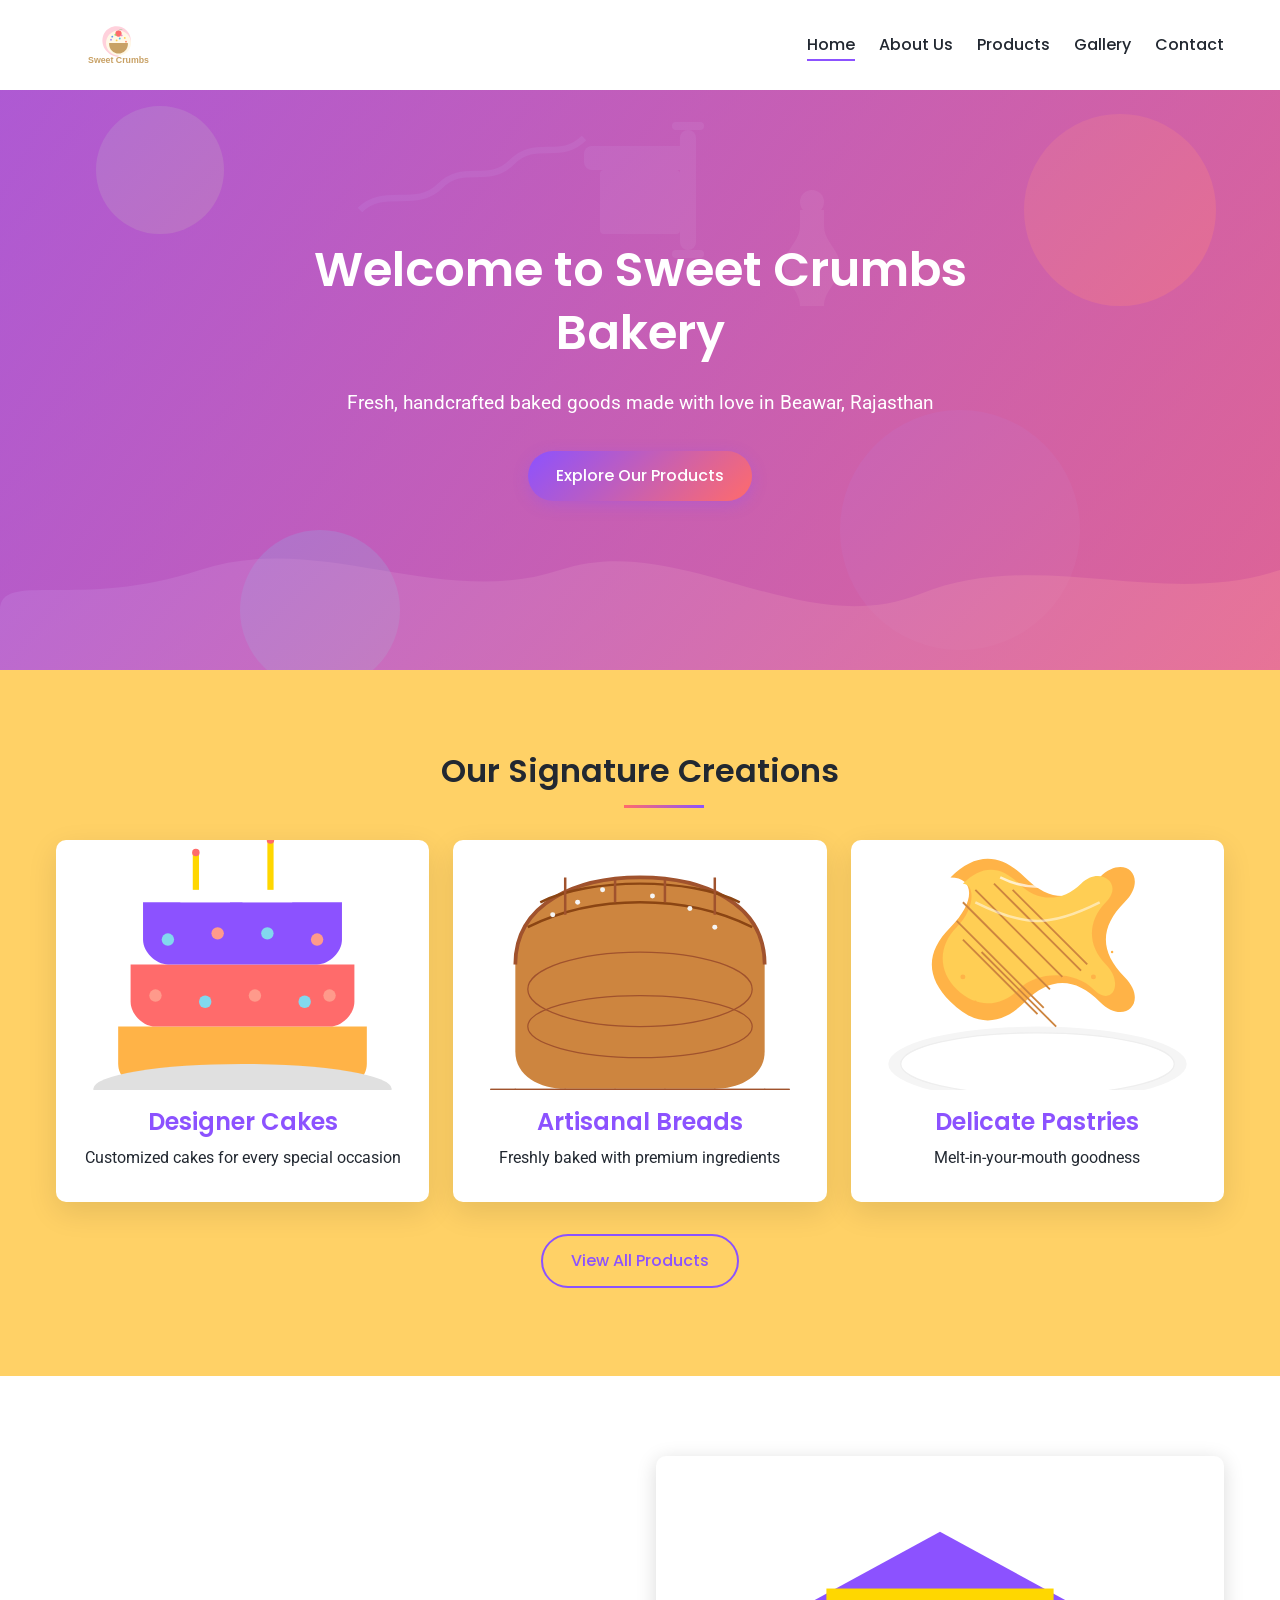
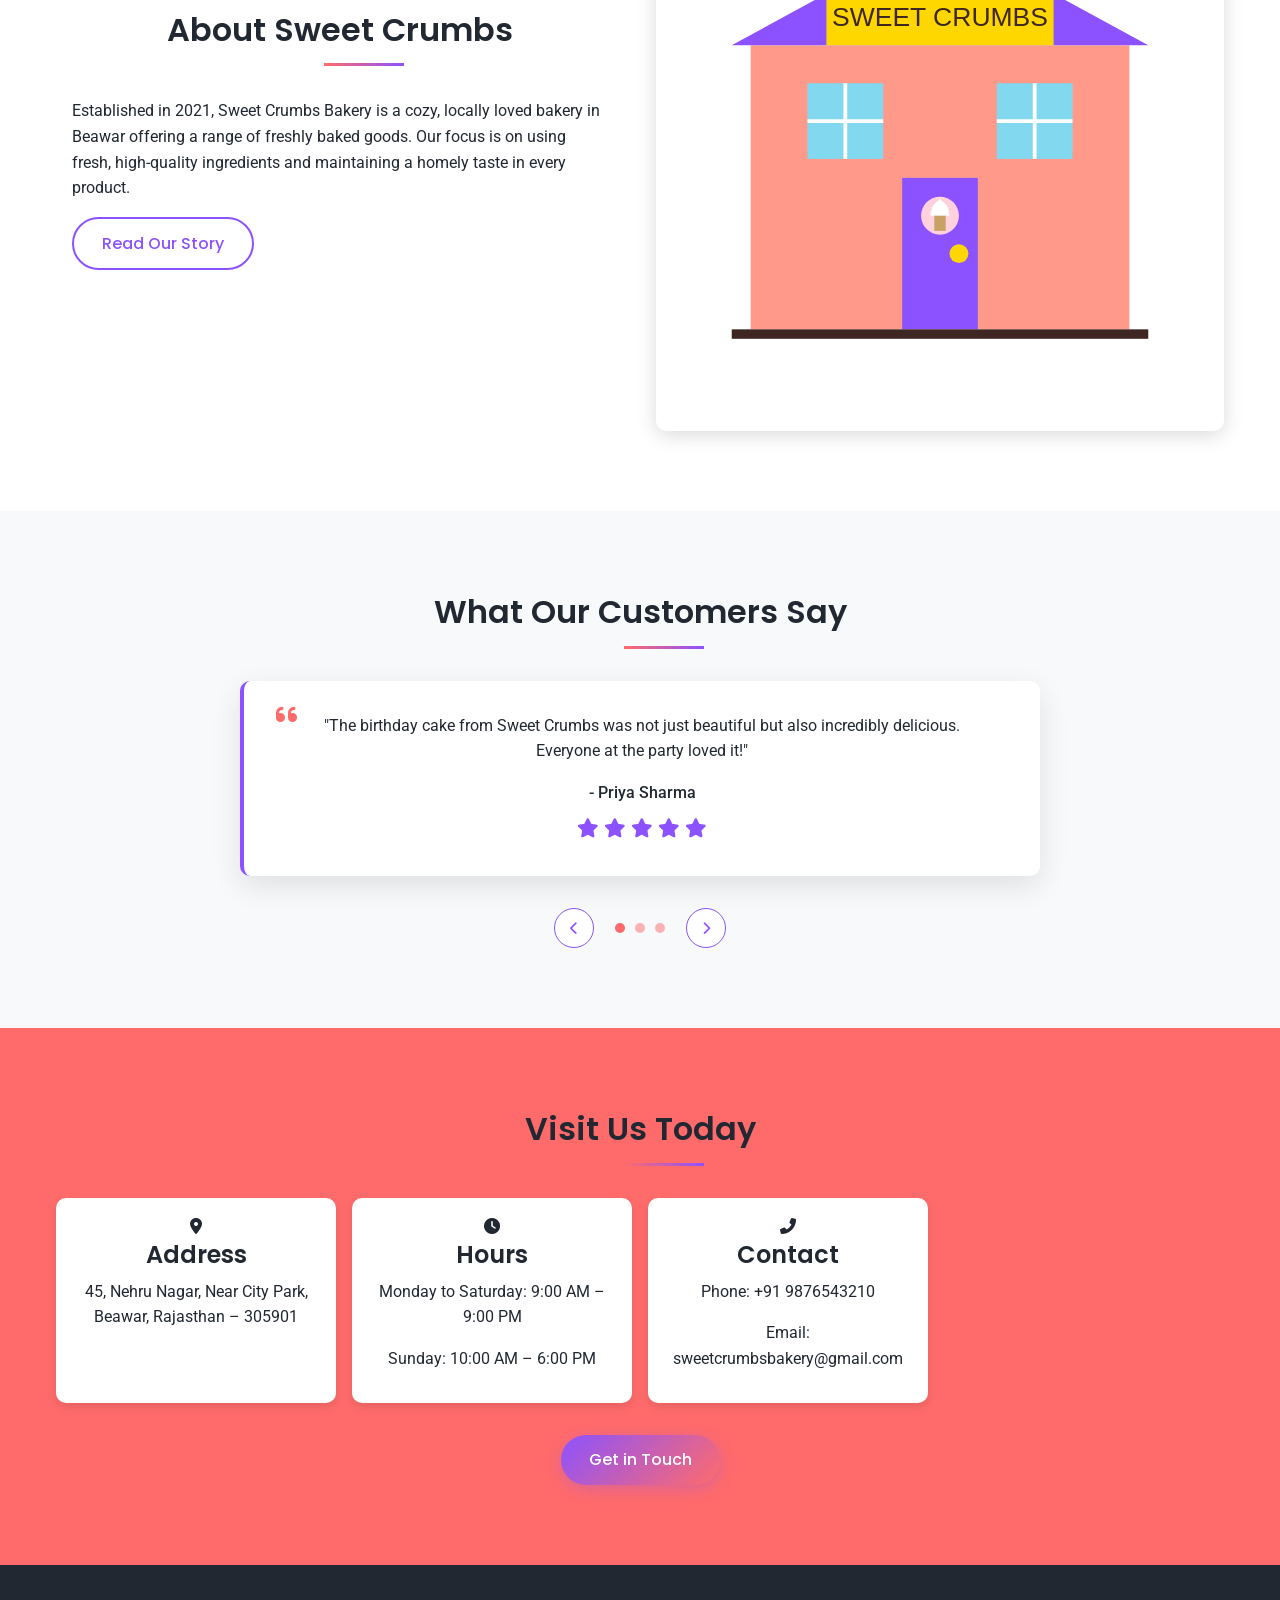
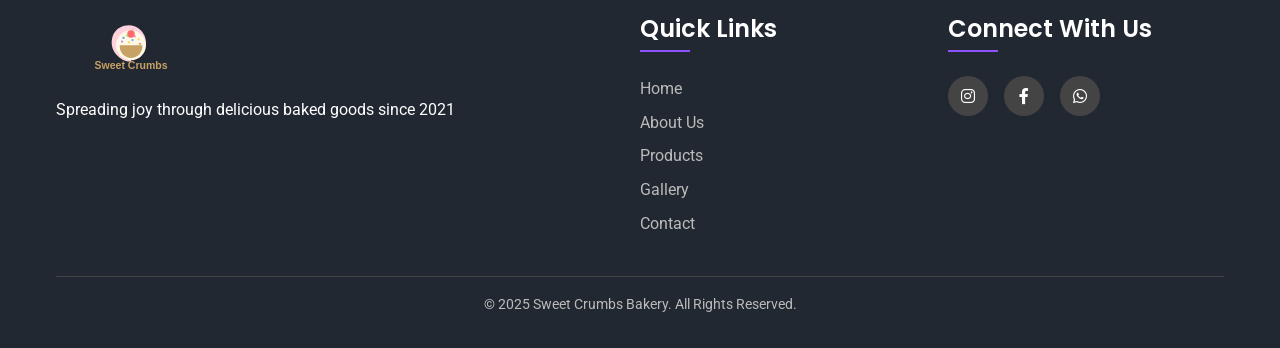
<file: index.html>
<!DOCTYPE html>
<html lang="en">
<head>
    <meta charset="UTF-8">
    <meta name="viewport" content="width=device-width, initial-scale=1.0">
    <title>Sweet Crumbs Bakery - Home</title>
    <!-- Google Fonts -->
    <link href="https://fonts.googleapis.com/css2?family=Poppins:wght@400;500;600;700&family=Roboto:wght@300;400;500&display=swap" rel="stylesheet">
    <!-- Font Awesome -->
    <link rel="stylesheet" href="https://cdnjs.cloudflare.com/ajax/libs/font-awesome/6.0.0-beta3/css/all.min.css">
    <!-- Custom CSS -->
    <link rel="stylesheet" href="css/styles.css">
    <link rel="stylesheet" href="css/responsive.css">
</head>
<body>
    <!-- Header Section -->
    <header>
        <div class="container">
            <div class="logo">
                <a href="index.html">
                    <img src="assets/logo.svg" alt="Sweet Crumbs Bakery Logo">
                </a>
            </div>
            <nav>
                <div class="mobile-menu-toggle">
                    <i class="fas fa-bars"></i>
                </div>
                <ul class="nav-links">
                    <li><a href="index.html" class="active">Home</a></li>
                    <li><a href="about.html">About Us</a></li>
                    <li><a href="products.html">Products</a></li>
                    <li><a href="gallery.html">Gallery</a></li>
                    <li><a href="contact.html">Contact</a></li>
                </ul>
            </nav>
        </div>
    </header>

    <!-- Hero Section -->
    <section class="hero">
        <div class="container">
            <div class="hero-content">
                <h1>Welcome to Sweet Crumbs Bakery</h1>
                <p>Fresh, handcrafted baked goods made with love in Beawar, Rajasthan</p>
                <a href="products.html" class="btn primary-btn">Explore Our Products</a>
            </div>
        </div>
    </section>

    <!-- Featured Products Section -->
    <section class="featured-products">
        <div class="container">
            <h2 class="section-title">Our Signature Creations</h2>
            <div class="products-grid">
                <div class="product-card">
                    <div class="product-image">
                        <img src="assets/images/cake.svg" alt="Designer Cake">
                    </div>
                    <div class="product-info">
                        <h3>Designer Cakes</h3>
                        <p>Customized cakes for every special occasion</p>
                    </div>
                </div>
                <div class="product-card">
                    <div class="product-image">
                        <img src="assets/images/bread.svg" alt="Artisanal Bread">
                    </div>
                    <div class="product-info">
                        <h3>Artisanal Breads</h3>
                        <p>Freshly baked with premium ingredients</p>
                    </div>
                </div>
                <div class="product-card">
                    <div class="product-image">
                        <img src="assets/images/pastry.svg" alt="Pastries">
                    </div>
                    <div class="product-info">
                        <h3>Delicate Pastries</h3>
                        <p>Melt-in-your-mouth goodness</p>
                    </div>
                </div>
            </div>
            <div class="view-more-container">
                <a href="products.html" class="btn secondary-btn">View All Products</a>
            </div>
        </div>
    </section>

    <!-- About Us Preview Section -->
    <section class="about-preview">
        <div class="container">
            <div class="about-content">
                <div class="about-text">
                    <h2 class="section-title">About Sweet Crumbs</h2>
                    <p>Established in 2021, Sweet Crumbs Bakery is a cozy, locally loved bakery in Beawar offering a range of freshly baked goods. Our focus is on using fresh, high-quality ingredients and maintaining a homely taste in every product.</p>
                    <a href="about.html" class="btn secondary-btn">Read Our Story</a>
                </div>
                <div class="about-image">
                    <img src="assets/images/bakery.svg" alt="Bakery Interior">
                </div>
            </div>
        </div>
    </section>

    <!-- Testimonials Section -->
    <section class="testimonials">
        <div class="container">
            <h2 class="section-title">What Our Customers Say</h2>
            <div class="testimonial-slider">
                <div class="testimonial-slide active">
                    <div class="testimonial-content">
                        <div class="testimonial-text">
                            <i class="fas fa-quote-left"></i>
                            <p>"The birthday cake from Sweet Crumbs was not just beautiful but also incredibly delicious. Everyone at the party loved it!"</p>
                        </div>
                        <div class="testimonial-author">
                            <p>- Priya Sharma</p>
                            <div class="rating">
                                <i class="fas fa-star"></i>
                                <i class="fas fa-star"></i>
                                <i class="fas fa-star"></i>
                                <i class="fas fa-star"></i>
                                <i class="fas fa-star"></i>
                            </div>
                        </div>
                    </div>
                </div>
                <div class="testimonial-slide">
                    <div class="testimonial-content">
                        <div class="testimonial-text">
                            <i class="fas fa-quote-left"></i>
                            <p>"Their artisanal bread is simply outstanding. I've never tasted anything like it before. I'm a regular customer now!"</p>
                        </div>
                        <div class="testimonial-author">
                            <p>- Rahul Kapoor</p>
                            <div class="rating">
                                <i class="fas fa-star"></i>
                                <i class="fas fa-star"></i>
                                <i class="fas fa-star"></i>
                                <i class="fas fa-star"></i>
                                <i class="fas fa-star"></i>
                            </div>
                        </div>
                    </div>
                </div>
                <div class="testimonial-slide">
                    <div class="testimonial-content">
                        <div class="testimonial-text">
                            <i class="fas fa-quote-left"></i>
                            <p>"Mrs. Radhika and her team created the most beautiful wedding cake for us. It was the centerpiece of our reception and tasted divine!"</p>
                        </div>
                        <div class="testimonial-author">
                            <p>- Anjali & Vikram</p>
                            <div class="rating">
                                <i class="fas fa-star"></i>
                                <i class="fas fa-star"></i>
                                <i class="fas fa-star"></i>
                                <i class="fas fa-star"></i>
                                <i class="fas fa-star"></i>
                            </div>
                        </div>
                    </div>
                </div>
            </div>
            <div class="testimonial-controls">
                <button class="prev-btn"><i class="fas fa-chevron-left"></i></button>
                <div class="testimonial-dots">
                    <span class="dot active" data-index="0"></span>
                    <span class="dot" data-index="1"></span>
                    <span class="dot" data-index="2"></span>
                </div>
                <button class="next-btn"><i class="fas fa-chevron-right"></i></button>
            </div>
        </div>
    </section>

    <!-- Quick Contact Section -->
    <section class="quick-contact">
        <div class="container">
            <div class="contact-info">
                <h2 class="section-title">Visit Us Today</h2>
                <div class="info-grid">
                    <div class="info-item">
                        <i class="fas fa-map-marker-alt"></i>
                        <div>
                            <h3>Address</h3>
                            <p>45, Nehru Nagar, Near City Park, Beawar, Rajasthan – 305901</p>
                        </div>
                    </div>
                    <div class="info-item">
                        <i class="fas fa-clock"></i>
                        <div>
                            <h3>Hours</h3>
                            <p>Monday to Saturday: 9:00 AM – 9:00 PM</p>
                            <p>Sunday: 10:00 AM – 6:00 PM</p>
                        </div>
                    </div>
                    <div class="info-item">
                        <i class="fas fa-phone-alt"></i>
                        <div>
                            <h3>Contact</h3>
                            <p>Phone: +91 9876543210</p>
                            <p>Email: sweetcrumbsbakery@gmail.com</p>
                        </div>
                    </div>
                </div>
                <a href="contact.html" class="btn primary-btn">Get in Touch</a>
            </div>
        </div>
    </section>

    <!-- Footer Section -->
    <footer>
        <div class="container">
            <div class="footer-content">
                <div class="footer-logo">
                    <img src="assets/logo.svg" alt="Sweet Crumbs Bakery Logo">
                    <p>Spreading joy through delicious baked goods since 2021</p>
                </div>
                <div class="footer-links">
                    <h3>Quick Links</h3>
                    <ul>
                        <li><a href="index.html">Home</a></li>
                        <li><a href="about.html">About Us</a></li>
                        <li><a href="products.html">Products</a></li>
                        <li><a href="gallery.html">Gallery</a></li>
                        <li><a href="contact.html">Contact</a></li>
                    </ul>
                </div>
                <div class="footer-social">
                    <h3>Connect With Us</h3>
                    <div class="social-icons">
                        <a href="https://www.instagram.com" target="_blank"><i class="fab fa-instagram"></i></a>
                        <a href="https://www.facebook.com" target="_blank"><i class="fab fa-facebook-f"></i></a>
                        <a href="https://wa.me/919876543210" target="_blank"><i class="fab fa-whatsapp"></i></a>
                    </div>
                </div>
            </div>
            <div class="copyright">
                <p>&copy; 2025 Sweet Crumbs Bakery. All Rights Reserved.</p>
            </div>
        </div>
    </footer>

    <!-- JavaScript Files -->
    <script src="js/main.js"></script>
    <script src="js/slider.js"></script>
</body>
</html>
</file>
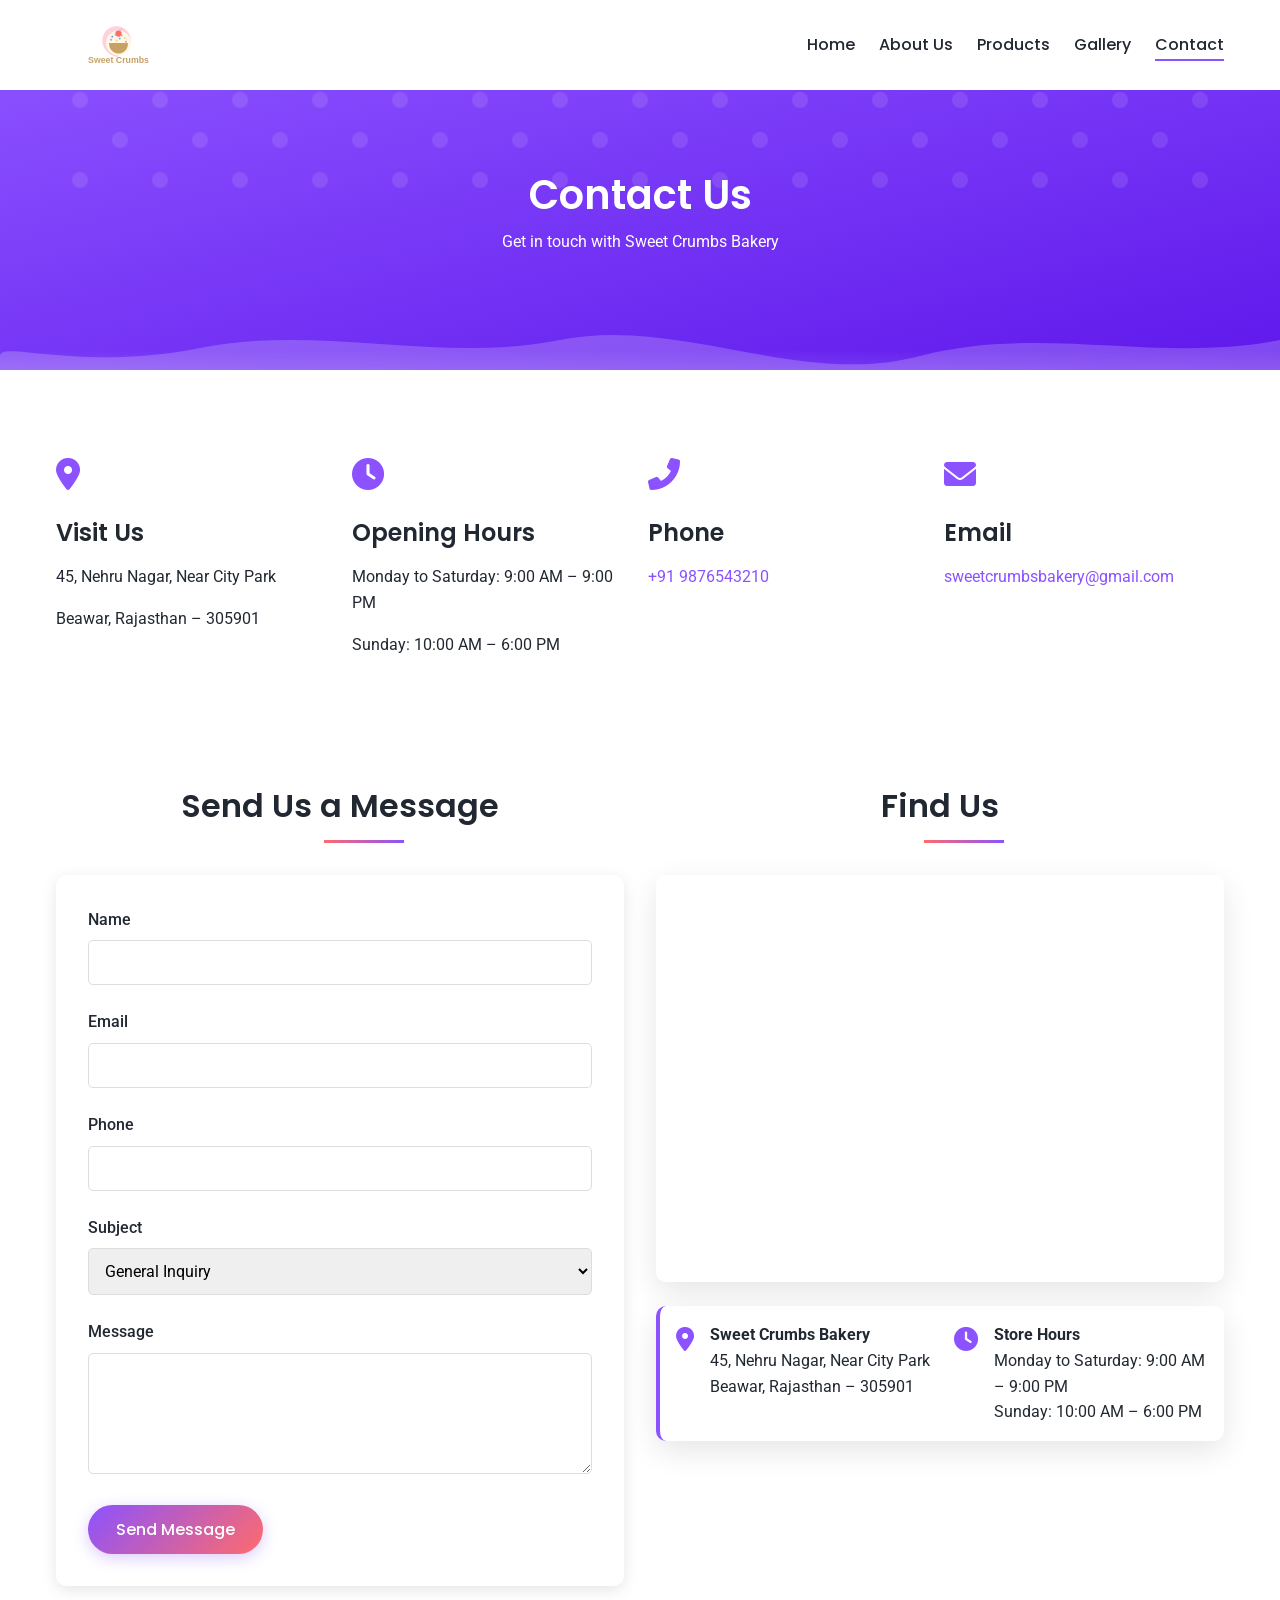
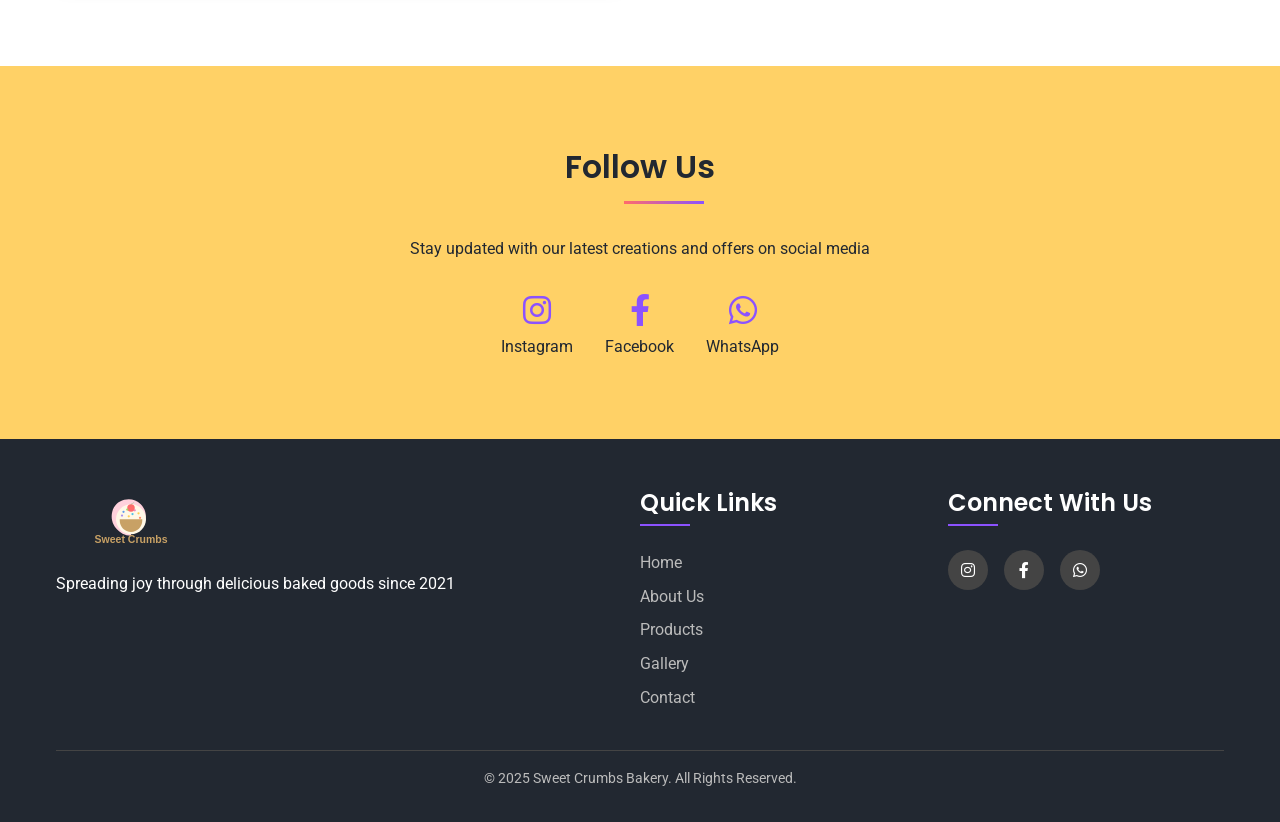
<file: contact.html>
<!DOCTYPE html>
<html lang="en">
<head>
    <meta charset="UTF-8">
    <meta name="viewport" content="width=device-width, initial-scale=1.0">
    <title>Contact Us - Sweet Crumbs Bakery</title>
    <!-- Google Fonts -->
    <link href="https://fonts.googleapis.com/css2?family=Poppins:wght@400;500;600;700&family=Roboto:wght@300;400;500&display=swap" rel="stylesheet">
    <!-- Font Awesome -->
    <link rel="stylesheet" href="https://cdnjs.cloudflare.com/ajax/libs/font-awesome/6.0.0-beta3/css/all.min.css">
    <!-- Custom CSS -->
    <link rel="stylesheet" href="css/styles.css">
    <link rel="stylesheet" href="css/responsive.css">
</head>
<body>
    <!-- Header Section -->
    <header>
        <div class="container">
            <div class="logo">
                <a href="index.html">
                    <img src="assets/logo.svg" alt="Sweet Crumbs Bakery Logo">
                </a>
            </div>
            <nav>
                <div class="mobile-menu-toggle">
                    <i class="fas fa-bars"></i>
                </div>
                <ul class="nav-links">
                    <li><a href="index.html">Home</a></li>
                    <li><a href="about.html">About Us</a></li>
                    <li><a href="products.html">Products</a></li>
                    <li><a href="gallery.html">Gallery</a></li>
                    <li><a href="contact.html" class="active">Contact</a></li>
                </ul>
            </nav>
        </div>
    </header>

    <!-- Page Banner -->
    <section class="page-banner">
        <div class="container">
            <h1>Contact Us</h1>
            <p>Get in touch with Sweet Crumbs Bakery</p>
        </div>
    </section>

    <!-- Contact Information Section -->
    <section class="contact-info-section">
        <div class="container">
            <div class="info-grid">
                <div class="info-card">
                    <div class="info-icon">
                        <i class="fas fa-map-marker-alt"></i>
                    </div>
                    <h3>Visit Us</h3>
                    <p>45, Nehru Nagar, Near City Park</p>
                    <p>Beawar, Rajasthan – 305901</p>
                </div>
                <div class="info-card">
                    <div class="info-icon">
                        <i class="fas fa-clock"></i>
                    </div>
                    <h3>Opening Hours</h3>
                    <p>Monday to Saturday: 9:00 AM – 9:00 PM</p>
                    <p>Sunday: 10:00 AM – 6:00 PM</p>
                </div>
                <div class="info-card">
                    <div class="info-icon">
                        <i class="fas fa-phone-alt"></i>
                    </div>
                    <h3>Phone</h3>
                    <p><a href="tel:+919876543210">+91 9876543210</a></p>
                </div>
                <div class="info-card">
                    <div class="info-icon">
                        <i class="fas fa-envelope"></i>
                    </div>
                    <h3>Email</h3>
                    <p><a href="mailto:sweetcrumbsbakery@gmail.com">sweetcrumbsbakery@gmail.com</a></p>
                </div>
            </div>
        </div>
    </section>

    <!-- Contact Form and Map Section -->
    <section class="contact-form-map">
        <div class="container">
            <div class="form-map-grid">
                <div class="contact-form-container">
                    <h2 class="section-title">Send Us a Message</h2>
                    <form id="contactForm" class="contact-form">
                        <div class="form-group">
                            <label for="name">Name</label>
                            <input type="text" id="name" name="name" required>
                        </div>
                        <div class="form-group">
                            <label for="email">Email</label>
                            <input type="email" id="email" name="email" required>
                        </div>
                        <div class="form-group">
                            <label for="phone">Phone</label>
                            <input type="tel" id="phone" name="phone">
                        </div>
                        <div class="form-group">
                            <label for="subject">Subject</label>
                            <select id="subject" name="subject">
                                <option value="general">General Inquiry</option>
                                <option value="order">Place an Order</option>
                                <option value="custom">Custom Order Request</option>
                                <option value="feedback">Feedback</option>
                            </select>
                        </div>
                        <div class="form-group">
                            <label for="message">Message</label>
                            <textarea id="message" name="message" rows="5" required></textarea>
                        </div>
                        <button type="submit" class="btn primary-btn">Send Message</button>
                        <div id="formStatus" class="form-status"></div>
                    </form>
                </div>
                <div class="map-container">
                    <h2 class="section-title">Find Us</h2>
                    <div class="map">
                        <iframe src="https://www.google.com/maps/embed?pb=!1m18!1m12!1m3!1d28632.68624696934!2d74.28587!3d26.10122!2m3!1f0!2f0!3f0!3m2!1i1024!2i768!4f13.1!3m3!1m2!1s0x396be23a7b5fa469%3A0x8e68bae7a4fb75f6!2sBeawar%2C%20Rajasthan!5e0!3m2!1sen!2sin!4v1638210564105!5m2!1sen!2sin" width="100%" height="400" style="border:0;" allowfullscreen="" loading="lazy"></iframe>
                    </div>
                    <div class="location-info">
                        <div class="location-detail">
                            <i class="fas fa-map-marker-alt"></i>
                            <p><strong>Sweet Crumbs Bakery</strong><br>45, Nehru Nagar, Near City Park<br>Beawar, Rajasthan – 305901</p>
                        </div>
                        <div class="location-hours">
                            <i class="fas fa-clock"></i>
                            <div>
                                <p><strong>Store Hours</strong><br>
                                Monday to Saturday: 9:00 AM – 9:00 PM<br>
                                Sunday: 10:00 AM – 6:00 PM</p>
                            </div>
                        </div>
                    </div>
                </div>
            </div>
        </div>
    </section>

    <!-- Follow Us Section -->
    <section class="follow-us">
        <div class="container">
            <h2 class="section-title">Follow Us</h2>
            <p>Stay updated with our latest creations and offers on social media</p>
            <div class="social-links">
                <a href="https://www.instagram.com" target="_blank" class="social-link">
                    <i class="fab fa-instagram"></i>
                    <span>Instagram</span>
                </a>
                <a href="https://www.facebook.com" target="_blank" class="social-link">
                    <i class="fab fa-facebook-f"></i>
                    <span>Facebook</span>
                </a>
                <a href="https://wa.me/919876543210" target="_blank" class="social-link">
                    <i class="fab fa-whatsapp"></i>
                    <span>WhatsApp</span>
                </a>
            </div>
        </div>
    </section>

    <!-- Footer Section -->
    <footer>
        <div class="container">
            <div class="footer-content">
                <div class="footer-logo">
                    <img src="assets/logo.svg" alt="Sweet Crumbs Bakery Logo">
                    <p>Spreading joy through delicious baked goods since 2021</p>
                </div>
                <div class="footer-links">
                    <h3>Quick Links</h3>
                    <ul>
                        <li><a href="index.html">Home</a></li>
                        <li><a href="about.html">About Us</a></li>
                        <li><a href="products.html">Products</a></li>
                        <li><a href="gallery.html">Gallery</a></li>
                        <li><a href="contact.html">Contact</a></li>
                    </ul>
                </div>
                <div class="footer-social">
                    <h3>Connect With Us</h3>
                    <div class="social-icons">
                        <a href="https://www.instagram.com" target="_blank"><i class="fab fa-instagram"></i></a>
                        <a href="https://www.facebook.com" target="_blank"><i class="fab fa-facebook-f"></i></a>
                        <a href="https://wa.me/919876543210" target="_blank"><i class="fab fa-whatsapp"></i></a>
                    </div>
                </div>
            </div>
            <div class="copyright">
                <p>&copy; 2025 Sweet Crumbs Bakery. All Rights Reserved.</p>
            </div>
        </div>
    </footer>

    <!-- JavaScript Files -->
    <script src="js/main.js"></script>
    <script src="js/form-validation.js"></script>
</body>
</html>
</file>
<file: css/styles.css>
/* 
   Sweet Crumbs Bakery - Main Stylesheet
   Author: Web Developer
   Version: 1.0
*/

/* ============= Base Styles ============= */
:root {
    /* Modern vibrant color palette */
    --primary-color: #FF6B6B; /* Vibrant Red */
    --secondary-color: #FFD166; /* Sunshine Yellow */
    --accent-color: #8C52FF; /* Bright Purple */
    --gradient-start: #8C52FF; /* Purple shade */
    --gradient-end: #FF6B6B;   /* Coral shade */
    --dark-color: #222831; /* Deep Dark */
    --light-color: #FFFFFF; /* White */
    --gray-color: #F8F9FA; /* Light Gray */
    --error-color: #FF3B30; /* Error Red */
    --success-color: #34C759; /* Success Green */
    
    /* Additional colors for variety */
    --accent-secondary: #82D8EE; /* Bright Blue */
    
    /* Standard shadows and transitions */
    --box-shadow: 0 10px 30px rgba(0, 0, 0, 0.1);
    --transition-standard: all 0.3s ease;
    --accent-tertiary: #FF9A8B; /* Coral */
    --gradient-start: #FF6B6B; /* For gradients */
    --gradient-end: #8C52FF; /* For gradients */
    
    /* Typography */
    --heading-font: 'Poppins', sans-serif;
    --body-font: 'Roboto', sans-serif;
    
    /* Spacing */
    --base-spacing: 16px;
    --section-spacing: 80px;
}

* {
    margin: 0;
    padding: 0;
    box-sizing: border-box;
}

html {
    scroll-behavior: smooth;
}

body {
    font-family: var(--body-font);
    color: var(--dark-color);
    line-height: 1.6;
    background-color: var(--light-color);
}

.container {
    width: 100%;
    max-width: 1200px;
    margin: 0 auto;
    padding: 0 var(--base-spacing);
}

/* ============= Typography ============= */
h1, h2, h3, h4, h5, h6 {
    font-family: var(--heading-font);
    font-weight: 600;
    line-height: 1.3;
    margin-bottom: var(--base-spacing);
}

h1 {
    font-size: 2.5rem;
}

h2 {
    font-size: 2rem;
}

h3 {
    font-size: 1.5rem;
}

p {
    margin-bottom: var(--base-spacing);
}

a {
    color: var(--accent-color);
    text-decoration: none;
    transition: color 0.3s ease;
}

a:hover {
    color: var(--primary-color);
}

.section-title {
    text-align: center;
    margin-bottom: calc(var(--base-spacing) * 2);
    position: relative;
    padding-bottom: var(--base-spacing);
    color: var(--dark-color);
}

.section-title::before {
    content: '';
    position: absolute;
    bottom: 0;
    left: 50%;
    transform: translateX(-50%);
    width: 30px;
    height: 3px;
    background-color: var(--gradient-start);
}

.section-title::after {
    content: '';
    position: absolute;
    bottom: 0;
    left: 50%;
    transform: translateX(-20%);
    width: 80px;
    height: 3px;
    background: linear-gradient(90deg, var(--gradient-start), var(--gradient-end));
}

/* ============= Buttons ============= */
.btn {
    display: inline-block;
    padding: 12px 28px;
    font-family: var(--heading-font);
    font-weight: 500;
    font-size: 1rem;
    text-align: center;
    border-radius: 30px;
    cursor: pointer;
    transition: all 0.3s ease;
    border: none;
}

.primary-btn {
    background-color: var(--accent-color);
    color: var(--light-color);
}

.primary-btn {
    background: linear-gradient(135deg, var(--accent-color), var(--primary-color));
    color: var(--light-color);
    box-shadow: 0 4px 15px rgba(140, 82, 255, 0.3);
}

.primary-btn:hover {
    background: linear-gradient(135deg, var(--primary-color), var(--accent-color));
    transform: translateY(-2px);
    box-shadow: 0 6px 18px rgba(140, 82, 255, 0.4);
    color: var(--light-color);
}

.secondary-btn {
    background-color: transparent;
    color: var(--accent-color);
    border: 2px solid var(--accent-color);
    position: relative;
    z-index: 1;
    overflow: hidden;
}

.secondary-btn::before {
    content: '';
    position: absolute;
    top: 0;
    left: 0;
    width: 0;
    height: 100%;
    background-color: var(--accent-color);
    transition: all 0.5s ease;
    z-index: -1;
}

.secondary-btn:hover {
    color: var(--light-color);
}

.secondary-btn:hover::before {
    width: 100%;
}

/* ============= Header ============= */
header {
    background-color: var(--light-color);
    box-shadow: 0 2px 10px rgba(0, 0, 0, 0.1);
    position: fixed;
    top: 0;
    left: 0;
    width: 100%;
    z-index: 1000;
    padding: var(--base-spacing) 0;
}

header .container {
    display: flex;
    justify-content: space-between;
    align-items: center;
}

.logo img {
    height: 50px;
    width: auto;
}

.nav-links {
    display: flex;
    list-style: none;
}

.nav-links li {
    margin-left: calc(var(--base-spacing) * 1.5);
}

.nav-links a {
    font-family: var(--heading-font);
    font-weight: 500;
    color: var(--dark-color);
    position: relative;
}

.nav-links a::after {
    content: '';
    position: absolute;
    bottom: -5px;
    left: 0;
    width: 0;
    height: 2px;
    background-color: var(--accent-color);
    transition: width 0.3s ease;
}

.nav-links a:hover::after,
.nav-links a.active::after {
    width: 100%;
}

.mobile-menu-toggle {
    display: none;
    font-size: 1.5rem;
    cursor: pointer;
    color: var(--dark-color);
}

/* ============= Hero Section ============= */
.hero {
    background-image: url('../assets/images/hero-bg.svg');
    background-size: cover;
    background-position: center;
    height: 600px;
    display: flex;
    align-items: center;
    text-align: center;
    color: var(--light-color);
    margin-top: 70px;
    position: relative;
    overflow: hidden;
}

.hero::before {
    content: '';
    position: absolute;
    top: 0;
    left: 0;
    width: 100%;
    height: 100%;
    background: linear-gradient(135deg, rgba(140, 82, 255, 0.7), rgba(255, 107, 107, 0.7));
    z-index: 1;
}

.hero-content {
    position: relative;
    z-index: 2;
}

.hero-content {
    max-width: 800px;
    margin: 0 auto;
    padding: var(--base-spacing);
}

.hero h1 {
    font-size: 3rem;
    margin-bottom: calc(var(--base-spacing) * 1.5);
}

.hero p {
    font-size: 1.2rem;
    margin-bottom: calc(var(--base-spacing) * 2);
}

/* ============= Featured Products ============= */
.featured-products {
    padding: var(--section-spacing) 0;
    background-color: var(--secondary-color);
}

.products-grid {
    display: grid;
    grid-template-columns: repeat(3, 1fr);
    gap: calc(var(--base-spacing) * 1.5);
    margin-bottom: calc(var(--base-spacing) * 2);
}

.product-card {
    background-color: var(--light-color);
    border-radius: 10px;
    overflow: hidden;
    box-shadow: var(--box-shadow);
    transition: var(--transition-standard);
    position: relative;
}

.product-card::before {
    content: '';
    position: absolute;
    top: 0;
    left: 0;
    width: 100%;
    height: 5px;
    background: linear-gradient(90deg, var(--gradient-start), var(--gradient-end));
    transform: scaleX(0);
    transform-origin: left;
    transition: transform 0.5s ease;
}

.product-card:hover {
    transform: translateY(-10px);
    box-shadow: 0 15px 30px rgba(0, 0, 0, 0.15);
}

.product-card:hover::before {
    transform: scaleX(1);
}

.product-image {
    height: 250px;
    overflow: hidden;
}

.product-image img {
    width: 100%;
    height: 100%;
    object-fit: cover;
    transition: transform 0.5s ease;
}

.product-card:hover .product-image img {
    transform: scale(1.05);
}

.product-info {
    padding: var(--base-spacing);
    text-align: center;
}

.product-info h3 {
    margin-bottom: calc(var(--base-spacing) / 2);
    color: var(--accent-color);
}

.view-more-container {
    text-align: center;
    margin-top: calc(var(--base-spacing) * 2);
}

/* ============= About Preview ============= */
.about-preview {
    padding: var(--section-spacing) 0;
}

.about-content {
    display: grid;
    grid-template-columns: 1fr 1fr;
    gap: calc(var(--base-spacing) * 2);
    align-items: center;
}

.about-image {
    border-radius: 10px;
    overflow: hidden;
    box-shadow: 0 4px 20px rgba(0, 0, 0, 0.15);
}

.about-image img {
    width: 100%;
    height: 100%;
    object-fit: cover;
}

.about-text {
    padding: var(--base-spacing);
}

/* ============= Testimonials ============= */
.testimonials {
    padding: var(--section-spacing) 0;
    background-color: var(--gray-color);
}

.testimonial-slider {
    max-width: 800px;
    margin: 0 auto;
    position: relative;
}

.testimonial-slide {
    display: none;
}

.testimonial-slide.active {
    display: block;
}

.testimonial-content {
    background-color: var(--light-color);
    padding: calc(var(--base-spacing) * 2);
    border-radius: 10px;
    box-shadow: var(--box-shadow);
    text-align: center;
    position: relative;
    border-left: 4px solid var(--accent-color);
    animation: fadeIn 0.8s ease-in-out;
}

@keyframes fadeIn {
    0% {
        opacity: 0;
        transform: translateY(20px);
    }
    100% {
        opacity: 1;
        transform: translateY(0);
    }
}

.testimonial-text {
    position: relative;
    padding: 0 var(--base-spacing);
    margin-bottom: var(--base-spacing);
}

.testimonial-text i {
    font-size: 1.5rem;
    color: var(--primary-color);
    position: absolute;
    top: -10px;
    left: 0;
}

.testimonial-author p {
    font-weight: 500;
    margin-bottom: calc(var(--base-spacing) / 2);
}

.rating {
    color: var(--accent-color);
    font-size: 1.2rem;
}

.testimonial-controls {
    display: flex;
    justify-content: center;
    align-items: center;
    margin-top: calc(var(--base-spacing) * 2);
}

.prev-btn, .next-btn {
    background-color: var(--light-color);
    color: var(--accent-color);
    width: 40px;
    height: 40px;
    border-radius: 50%;
    border: 1px solid var(--accent-color);
    display: flex;
    justify-content: center;
    align-items: center;
    cursor: pointer;
    transition: all 0.3s ease;
}

.prev-btn:hover, .next-btn:hover {
    background-color: var(--accent-color);
    color: var(--light-color);
}

.testimonial-dots {
    display: flex;
    justify-content: center;
    margin: 0 var(--base-spacing);
}

.dot {
    width: 10px;
    height: 10px;
    background-color: var(--primary-color);
    opacity: 0.5;
    border-radius: 50%;
    margin: 0 5px;
    cursor: pointer;
    transition: opacity 0.3s ease;
}

.dot.active {
    opacity: 1;
}

/* ============= Quick Contact ============= */
.quick-contact {
    padding: var(--section-spacing) 0;
    background-color: var(--primary-color);
    text-align: center;
}

.info-grid {
    display: grid;
    grid-template-columns: repeat(4, 1fr);
    gap: var(--base-spacing);
    margin-bottom: calc(var(--base-spacing) * 2);
}

.info-item {
    padding: var(--base-spacing);
    background-color: var(--light-color);
    border-radius: 10px;
    box-shadow: 0 4px 10px rgba(0, 0, 0, 0.1);
    transition: transform 0.3s ease;
}

.info-item:hover {
    transform: translateY(-5px);
}

.info-icon {
    font-size: 2rem;
    color: var(--accent-color);
    margin-bottom: var(--base-spacing);
}

.info-item h3 {
    margin-bottom: calc(var(--base-spacing) / 2);
}

/* ============= Footer ============= */
footer {
    background-color: var(--dark-color);
    color: var(--light-color);
    padding: calc(var(--base-spacing) * 3) 0 var(--base-spacing);
}

.footer-content {
    display: grid;
    grid-template-columns: 2fr 1fr 1fr;
    gap: calc(var(--base-spacing) * 2);
    margin-bottom: calc(var(--base-spacing) * 2);
}

.footer-logo img {
    height: 60px;
    margin-bottom: var(--base-spacing);
}

.footer-links h3, .footer-social h3 {
    color: var(--light-color);
    margin-bottom: calc(var(--base-spacing) * 1.5);
    position: relative;
    padding-bottom: calc(var(--base-spacing) / 2);
}

.footer-links h3::after, .footer-social h3::after {
    content: '';
    position: absolute;
    bottom: 0;
    left: 0;
    width: 50px;
    height: 2px;
    background-color: var(--accent-color);
}

.footer-links ul {
    list-style: none;
}

.footer-links li {
    margin-bottom: calc(var(--base-spacing) / 2);
}

.footer-links a {
    color: #bbb;
    transition: color 0.3s ease;
}

.footer-links a:hover {
    color: var(--primary-color);
}

.social-icons {
    display: flex;
    gap: var(--base-spacing);
}

.social-icons a {
    color: var(--light-color);
    background-color: #444;
    width: 40px;
    height: 40px;
    border-radius: 50%;
    display: flex;
    justify-content: center;
    align-items: center;
    transition: all 0.3s ease;
}

.social-icons a:hover {
    background-color: var(--accent-color);
    transform: translateY(-3px);
}

.copyright {
    text-align: center;
    padding-top: var(--base-spacing);
    border-top: 1px solid #444;
    font-size: 0.9rem;
    color: #bbb;
}

/* ============= Page Banner ============= */
.page-banner {
    background-image: url('../assets/images/banner-bg.svg');
    background-size: cover;
    background-position: center;
    height: 300px;
    margin-top: 70px;
    display: flex;
    align-items: center;
    justify-content: center;
    text-align: center;
    color: var(--light-color);
    position: relative;
    overflow: hidden;
}

.page-banner::after {
    content: '';
    position: absolute;
    bottom: 0;
    left: 0;
    width: 100%;
    height: 20px;
    background: linear-gradient(to bottom, transparent, rgba(255, 255, 255, 0.1));
}

.page-banner h1 {
    font-size: 2.5rem;
    margin-bottom: calc(var(--base-spacing) / 2);
}

/* ============= About Page Styles ============= */
.our-story {
    padding: var(--section-spacing) 0;
}

.story-content {
    display: grid;
    grid-template-columns: 1fr 1fr;
    gap: calc(var(--base-spacing) * 2);
    align-items: center;
}

.story-image {
    border-radius: 10px;
    overflow: hidden;
    box-shadow: 0 4px 20px rgba(0, 0, 0, 0.15);
}

.story-image img {
    width: 100%;
    height: 100%;
    object-fit: cover;
}

.our-values {
    padding: var(--section-spacing) 0;
    background-color: var(--secondary-color);
}

.values-grid {
    display: grid;
    grid-template-columns: repeat(4, 1fr);
    gap: var(--base-spacing);
}

.value-card {
    background-color: var(--light-color);
    padding: calc(var(--base-spacing) * 1.5);
    border-radius: 10px;
    text-align: center;
    box-shadow: 0 4px 10px rgba(0, 0, 0, 0.1);
    transition: transform 0.3s ease;
}

.value-card:hover {
    transform: translateY(-5px);
}

.value-icon {
    font-size: 2.5rem;
    color: var(--accent-color);
    margin-bottom: var(--base-spacing);
}

.meet-team {
    padding: var(--section-spacing) 0;
}

.team-grid {
    display: grid;
    grid-template-columns: repeat(3, 1fr);
    gap: calc(var(--base-spacing) * 2);
}

.team-member {
    background-color: var(--light-color);
    border-radius: 10px;
    overflow: hidden;
    box-shadow: 0 4px 15px rgba(0, 0, 0, 0.1);
}

.member-image {
    height: 300px;
    overflow: hidden;
}

.member-image img {
    width: 100%;
    height: 100%;
    object-fit: cover;
    transition: transform 0.5s ease;
}

.team-member:hover .member-image img {
    transform: scale(1.05);
}

.member-info {
    padding: var(--base-spacing);
    text-align: center;
}

.member-title {
    color: var(--accent-color);
    font-weight: 500;
    margin-bottom: var(--base-spacing);
}

/* ============= Products Page Styles ============= */
.products-filter {
    padding: calc(var(--base-spacing) * 2) 0;
    text-align: center;
}

.filter-buttons {
    display: flex;
    justify-content: center;
    flex-wrap: wrap;
    gap: calc(var(--base-spacing) / 2);
}

.filter-btn {
    padding: 8px 20px;
    background-color: var(--light-color);
    border: 1px solid var(--accent-color);
    color: var(--accent-color);
    border-radius: 30px;
    cursor: pointer;
    transition: all 0.3s ease;
}

.filter-btn.active, .filter-btn:hover {
    background-color: var(--accent-color);
    color: var(--light-color);
}

.products-section {
    padding: 0 0 var(--section-spacing);
}

.product-price {
    font-weight: 500;
    color: var(--accent-color);
}

.custom-orders {
    padding: var(--section-spacing) 0;
    background-color: var(--primary-color);
}

.custom-content {
    display: grid;
    grid-template-columns: 1fr 1fr;
    gap: calc(var(--base-spacing) * 2);
    align-items: center;
}

.custom-image {
    border-radius: 10px;
    overflow: hidden;
    box-shadow: 0 4px 20px rgba(0, 0, 0, 0.15);
}

.custom-image img {
    width: 100%;
    height: 100%;
    object-fit: cover;
}

/* ============= Gallery Page Styles ============= */
.gallery-filter {
    padding: calc(var(--base-spacing) * 2) 0;
    text-align: center;
}

.gallery-section {
    padding: 0 0 var(--section-spacing);
}

.gallery-grid {
    display: grid;
    grid-template-columns: repeat(3, 1fr);
    gap: calc(var(--base-spacing));
}

.gallery-item {
    position: relative;
    height: 280px;
    border-radius: 10px;
    overflow: hidden;
    cursor: pointer;
}

.gallery-item img {
    width: 100%;
    height: 100%;
    object-fit: cover;
    transition: transform 0.5s ease;
}

.gallery-overlay {
    position: absolute;
    top: 0;
    left: 0;
    width: 100%;
    height: 100%;
    background-color: rgba(0, 0, 0, 0.7);
    display: flex;
    justify-content: center;
    align-items: center;
    opacity: 0;
    transition: opacity 0.3s ease;
}

.gallery-item:hover img {
    transform: scale(1.05);
}

.gallery-item:hover .gallery-overlay {
    opacity: 1;
}

.overlay-content {
    color: var(--light-color);
    text-align: center;
    padding: var(--base-spacing);
}

.overlay-content h3 {
    margin-bottom: calc(var(--base-spacing) / 2);
}

.lightbox {
    display: none;
    position: fixed;
    z-index: 1100;
    left: 0;
    top: 0;
    width: 100%;
    height: 100%;
    background-color: rgba(0, 0, 0, 0.9);
    justify-content: center;
    align-items: center;
    flex-direction: column;
}

.lightbox-content {
    max-width: 90%;
    max-height: 80%;
    margin: auto;
    display: block;
}

#lightbox-caption {
    color: var(--light-color);
    text-align: center;
    padding: calc(var(--base-spacing) * 2) 0;
    width: 80%;
}

.close-lightbox {
    position: absolute;
    top: 20px;
    right: 35px;
    color: var(--light-color);
    font-size: 40px;
    font-weight: bold;
    cursor: pointer;
}

.cta-section {
    padding: calc(var(--section-spacing) / 2) 0;
    background-color: var(--secondary-color);
    text-align: center;
}

.cta-content {
    max-width: 800px;
    margin: 0 auto;
}

/* ============= Contact Page Styles ============= */
.contact-info-section {
    padding: var(--section-spacing) 0;
}

.contact-form-map {
    padding: 0 0 var(--section-spacing);
}

.form-map-grid {
    display: grid;
    grid-template-columns: 1fr 1fr;
    gap: calc(var(--base-spacing) * 2);
}

.contact-form {
    background-color: var(--light-color);
    padding: calc(var(--base-spacing) * 2);
    border-radius: 10px;
    box-shadow: 0 4px 15px rgba(0, 0, 0, 0.1);
}

.form-group {
    margin-bottom: calc(var(--base-spacing) * 1.5);
}

.form-group label {
    display: block;
    margin-bottom: calc(var(--base-spacing) / 2);
    font-weight: 500;
}

.form-group input,
.form-group select,
.form-group textarea {
    width: 100%;
    padding: 12px;
    border: 1px solid #ddd;
    border-radius: 5px;
    font-family: var(--body-font);
    font-size: 1rem;
}

.form-group textarea {
    resize: vertical;
}

.form-status {
    margin-top: var(--base-spacing);
    padding: 10px 15px;
    border-radius: 5px;
    display: none;
    align-items: center;
    gap: 10px;
}

.form-status.success {
    background-color: var(--success-color);
    color: var(--light-color);
    display: flex;
    border-left: 4px solid #1b8854;
}

.form-status.error {
    background-color: var(--error-color);
    color: var(--light-color);
    display: flex;
    border-left: 4px solid #a12833;
}

.form-status i {
    font-size: 1.25rem;
}

.loading-spinner {
    width: 20px;
    height: 20px;
    border: 3px solid rgba(255, 255, 255, 0.3);
    border-radius: 50%;
    border-top-color: #fff;
    animation: spin 1s ease-in-out infinite;
}

@keyframes spin {
    to { transform: rotate(360deg); }
}

/* Animations */
@keyframes shake {
    0%, 100% { transform: translateX(0); }
    20%, 60% { transform: translateX(-5px); }
    40%, 80% { transform: translateX(5px); }
}

@keyframes fadeIn {
    from { opacity: 0; transform: translateY(-10px); }
    to { opacity: 1; transform: translateY(0); }
}

.map {
    border-radius: 10px;
    overflow: hidden;
    box-shadow: var(--box-shadow);
    margin-bottom: calc(var(--base-spacing) * 1.5);
}

.location-info {
    display: flex;
    flex-wrap: wrap;
    gap: calc(var(--base-spacing) * 1.5);
    padding: var(--base-spacing);
    background: var(--light-color);
    border-radius: 10px;
    box-shadow: var(--box-shadow);
    border-left: 4px solid var(--accent-color);
}

.location-detail, .location-hours {
    display: flex;
    align-items: flex-start;
    gap: calc(var(--base-spacing));
    flex: 1;
    min-width: 250px;
}

.location-detail i, .location-hours i {
    font-size: 1.5rem;
    color: var(--accent-color);
    margin-top: 5px;
}

.location-info p {
    margin-bottom: 0;
    line-height: 1.6;
}

.follow-us {
    padding: var(--section-spacing) 0;
    text-align: center;
    background-color: var(--secondary-color);
}

.social-links {
    display: flex;
    justify-content: center;
    gap: calc(var(--base-spacing) * 2);
    margin-top: calc(var(--base-spacing) * 2);
}

.social-link {
    display: flex;
    flex-direction: column;
    align-items: center;
    color: var(--dark-color);
    transition: transform 0.3s ease;
}

.social-link i {
    font-size: 2rem;
    margin-bottom: calc(var(--base-spacing) / 2);
    color: var(--accent-color);
}

.social-link:hover {
    transform: translateY(-5px);
}
</file>
<file: css/responsive.css>
/* 
   Sweet Crumbs Bakery - Responsive Stylesheet
   Author: Web Developer
   Version: 1.0
*/

/* Tablets and Small Laptops */
@media screen and (max-width: 992px) {
    /* Global Adjustments */
    :root {
        --section-spacing: 60px;
    }
    
    h1 {
        font-size: 2.2rem;
    }
    
    h2 {
        font-size: 1.8rem;
    }
    
    /* Layout Adjustments */
    .products-grid,
    .info-grid,
    .values-grid {
        grid-template-columns: repeat(2, 1fr);
    }
    
    .about-content,
    .story-content,
    .custom-content,
    .form-map-grid {
        grid-template-columns: 1fr;
        gap: calc(var(--base-spacing) * 1.5);
    }
    
    .footer-content {
        grid-template-columns: 1fr 1fr;
    }
    
    /* Hero Section */
    .hero {
        height: 500px;
    }
    
    .hero h1 {
        font-size: 2.5rem;
    }
}

/* Mobile Devices */
@media screen and (max-width: 768px) {
    /* Global Adjustments */
    :root {
        --section-spacing: 50px;
    }
    
    .container {
        padding: 0 calc(var(--base-spacing) * 0.75);
    }
    
    h1 {
        font-size: 2rem;
    }
    
    h2 {
        font-size: 1.6rem;
    }
    
    /* Header & Navigation */
    .nav-links {
        position: fixed;
        top: 70px;
        left: 0;
        width: 100%;
        background-color: var(--light-color);
        flex-direction: column;
        align-items: center;
        padding: var(--base-spacing) 0;
        box-shadow: 0 4px 10px rgba(0, 0, 0, 0.1);
        transform: translateY(-150%);
        transition: transform 0.3s ease;
    }
    
    .nav-links.active {
        transform: translateY(0);
    }
    
    .nav-links li {
        margin: calc(var(--base-spacing) / 2) 0;
    }
    
    .mobile-menu-toggle {
        display: block;
    }
    
    /* Layout Adjustments */
    .products-grid,
    .info-grid,
    .team-grid,
    .gallery-grid {
        grid-template-columns: 1fr;
    }
    
    .values-grid {
        grid-template-columns: repeat(2, 1fr);
    }
    
    .footer-content {
        grid-template-columns: 1fr;
        text-align: center;
    }
    
    .footer-links h3::after, 
    .footer-social h3::after {
        left: 50%;
        transform: translateX(-50%);
    }
    
    .social-icons {
        justify-content: center;
    }
    
    /* Hero Section */
    .hero {
        height: 400px;
    }
    
    .hero h1 {
        font-size: 2rem;
    }
    
    .hero p {
        font-size: 1rem;
    }
    
    /* Page Banner */
    .page-banner {
        height: 200px;
    }
    
    .page-banner h1 {
        font-size: 2rem;
    }
}

/* Small Mobile Devices */
@media screen and (max-width: 480px) {
    /* Global Adjustments */
    :root {
        --section-spacing: 40px;
    }
    
    .container {
        padding: 0 var(--base-spacing);
    }
    
    h1 {
        font-size: 1.8rem;
    }
    
    h2 {
        font-size: 1.4rem;
    }
    
    .btn {
        padding: 10px 20px;
        font-size: 0.9rem;
    }
    
    /* Layout Adjustments */
    .values-grid {
        grid-template-columns: 1fr;
    }
    
    /* Hero Section */
    .hero {
        height: 350px;
    }
    
    .hero h1 {
        font-size: 1.8rem;
    }
    
    /* Filter Buttons */
    .filter-buttons {
        flex-direction: column;
        gap: calc(var(--base-spacing) / 2);
    }
    
    .filter-btn {
        width: 100%;
    }
    
    /* Social Links */
    .social-links {
        flex-direction: column;
        gap: var(--base-spacing);
    }
}
</file>
